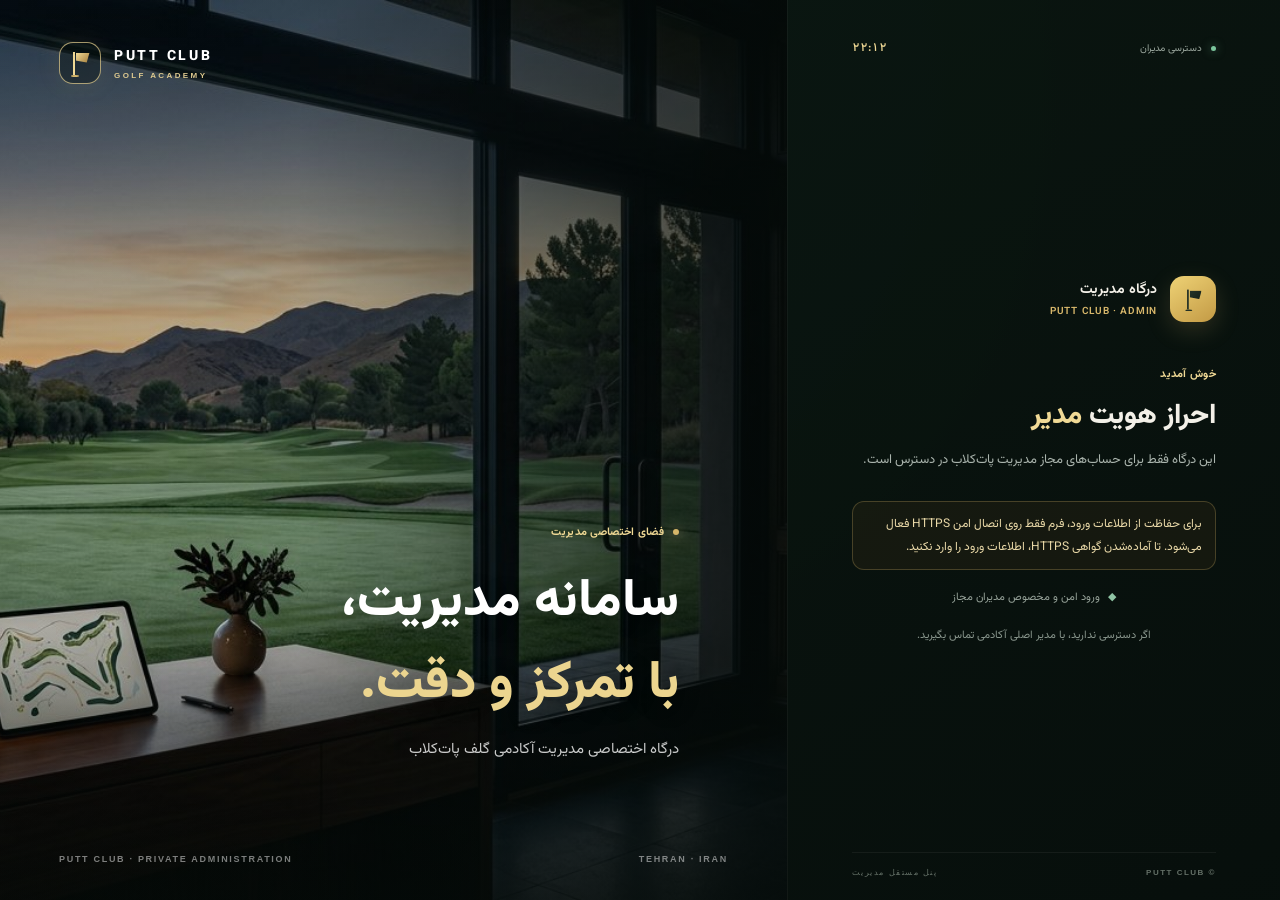
<file: public/index.html>
<!doctype html>
<html lang="fa" dir="rtl">
<head>
  <meta charset="utf-8">
  <meta name="viewport" content="width=device-width, initial-scale=1, viewport-fit=cover">
  <meta name="theme-color" content="#08120f">
  <meta name="description" content="پنل مدیریت اختصاصی باشگاه گلف پات‌کلاب">
  <link rel="preload" href="./assets/fonts/vazirmatn-arabic-wght-normal.woff2" as="font" type="font/woff2" crossorigin>
  <link rel="preload" href="./assets/fonts/vazirmatn-latin-wght-normal.woff2" as="font" type="font/woff2" crossorigin>
  <title>ورود مدیریت — پات‌کلاب</title>
  <link rel="icon" href="data:image/svg+xml,%3Csvg xmlns='http://www.w3.org/2000/svg' viewBox='0 0 64 64'%3E%3Crect width='64' height='64' rx='18' fill='%230b2119'/%3E%3Cpath d='M17 48V13h3v35M21 15c12-7 20 6 31 0v19c-11 6-19-7-31 0' fill='none' stroke='%23d5b66a' stroke-width='3' stroke-linecap='round' stroke-linejoin='round'/%3E%3C/svg%3E">
  <link rel="stylesheet" href="./styles.css">
  <script src="./config.js"></script>
  <script defer src="./device-bridge.js"></script>
  <script defer src="./dashboard.js"></script>
  <script defer src="./app.js"></script>
</head>
<body>
  <main id="loginView" class="login-page">
    <section class="login-visual" aria-label="نمای گلف پات‌کلاب">
      <div class="visual-scrim"></div>
      <div class="visual-brand">
        <span class="brand-emblem" aria-hidden="true"><span></span></span>
        <span class="brand-wordmark"><b>PUTT CLUB</b><small>GOLF ACADEMY</small></span>
      </div>
      <div class="visual-copy">
        <span class="eyebrow"><i></i> فضای اختصاصی مدیریت</span>
        <h1>سامانه مدیریت،<br><em>با تمرکز و دقت.</em></h1>
        <p>درگاه اختصاصی مدیریت آکادمی گلف پات‌کلاب</p>
      </div>
      <div class="visual-caption"><span>PUTT CLUB · PRIVATE ADMINISTRATION</span><span>TEHRAN · IRAN</span></div>
    </section>

    <section class="login-side">
      <div class="login-topline">
        <span class="secure-label"><i></i> دسترسی مدیران</span>
        <span class="login-time" id="loginClock" aria-label="ساعت تهران">--:--</span>
      </div>
      <div class="login-card-wrap">
        <div class="login-card">
          <div class="card-brand">
            <span class="brand-emblem small" aria-hidden="true"><span></span></span>
            <div><b>درگاه مدیریت</b><small>PUTT CLUB · ADMIN</small></div>
          </div>
          <div class="card-heading">
            <span class="eyebrow">خوش آمدید</span>
            <h2>احراز هویت <em>مدیر</em></h2>
            <p>این درگاه فقط برای حساب‌های مجاز مدیریت پات‌کلاب در دسترس است.</p>
          </div>
          <div id="transportMessage" class="form-message info" role="status" aria-live="polite" hidden></div>
          <form id="loginForm" autocomplete="on" novalidate>
            <label class="field-label" for="loginEmail">ایمیل مدیر</label>
            <div class="input-wrap">
              <span class="field-icon" aria-hidden="true"><svg viewBox="0 0 24 24" fill="none"><rect x="3.5" y="5.5" width="17" height="13" rx="3.5"/><path d="m5 7 7 5.5L19 7"/></svg></span>
              <input id="loginEmail" name="email" type="email" autocomplete="username" inputmode="email" placeholder="ایمیل مدیر" required>
            </div>
            <label class="field-label password-label" for="loginPassword">رمز عبور</label>
            <div class="input-wrap">
              <span class="field-icon lock-icon" aria-hidden="true"><svg viewBox="0 0 24 24" fill="none"><rect x="4.5" y="10" width="15" height="11" rx="3"/><path d="M8 10V7.5a4 4 0 0 1 8 0V10M12 14v3"/></svg></span>
              <input id="loginPassword" name="password" type="password" autocomplete="current-password" placeholder="رمز عبور" required>
              <button type="button" id="togglePassword" class="reveal-btn" aria-label="نمایش رمز عبور" title="نمایش/پنهان‌کردن رمز"><svg viewBox="0 0 24 24" fill="none" aria-hidden="true"><path d="M2.8 12s3.2-5.5 9.2-5.5 9.2 5.5 9.2 5.5-3.2 5.5-9.2 5.5S2.8 12 2.8 12Z"/><circle cx="12" cy="12" r="2.4"/></svg></button>
            </div>
            <div id="loginMessage" class="form-message" role="status" aria-live="polite" hidden></div>
            <button id="loginSubmit" class="primary-btn" type="submit">
              <span>تأیید هویت و ورود</span><b aria-hidden="true">←</b>
            </button>
          </form>
          <div class="login-foot"><span class="shield-icon" aria-hidden="true">◆</span><span>ورود امن و مخصوص مدیران مجاز</span></div>
        </div>
        <div class="login-help">اگر دسترسی ندارید، با مدیر اصلی آکادمی تماس بگیرید.</div>
      </div>
      <footer class="side-footer"><span>© PUTT CLUB</span><span>پنل مستقل مدیریت</span></footer>
    </section>
  </main>

  <div id="dashboardView" class="admin-dashboard" hidden>
    <header class="dash-topbar">
      <div class="topbar-brand">
        <button id="navToggle" class="nav-toggle" type="button" aria-label="بازکردن منو" aria-controls="dashSidebar" aria-expanded="false"><span></span><span></span><span></span></button>
        <span class="brand-emblem small" aria-hidden="true"><span></span></span>
        <div class="topbar-title"><b>کنسول مدیریت</b><small>PUTT CLUB | پات‌کلاب</small></div>
      </div>

      <div class="topbar-status" aria-label="ساعت و تاریخ تهران">
        <div class="status-chip time-chip" aria-label="ساعت تهران">
          <span class="status-icon" aria-hidden="true"><svg viewBox="0 0 24 24" fill="none"><circle cx="12" cy="13" r="8"/><path d="M12 9v4l2.5 1.5M9 2.5h6M12 2.5v2.5"/></svg></span>
          <b id="tehranTime">—</b>
        </div>
        <div class="status-chip date-chip" aria-label="تاریخ شمسی">
          <span class="status-icon" aria-hidden="true"><svg viewBox="0 0 24 24" fill="none"><rect x="3.5" y="5" width="17" height="16" rx="3"/><path d="M7.5 3.5v3M16.5 3.5v3M4 9h16"/></svg></span>
          <b id="tehranDate">—</b>
        </div>
      </div>

      <div class="topbar-account">
        <div class="manager-chip">
          <span class="manager-avatar" aria-hidden="true">م</span>
          <div class="manager-meta"><b id="managerEmail" class="manager-label">مدیر</b><small id="managerRole">مدیر سیستم</small></div>
        </div>
        <a class="top-link" href="https://panel.puttclub.ir/" target="_blank" rel="noopener noreferrer"><b>پنل اعضا</b><span aria-hidden="true">↗</span></a>
        <a class="top-link" href="https://puttclub.ir/" target="_blank" rel="noopener noreferrer"><b>سایت</b><span aria-hidden="true">↗</span></a>
        <button id="logoutBtn" class="logout-btn" type="button"><b>خروج</b></button>
      </div>
    </header>

    <div class="dash-body">
      <aside id="dashSidebar" class="dash-sidebar" aria-label="منوی پنل مدیریت">
        <nav id="sideNav" class="side-nav" aria-label="بخش‌های مدیریت"></nav>
        <div id="systemStatus" class="sidebar-status" aria-live="polite">
          <span class="status-dot" aria-hidden="true"></span>
          <b id="systemStatusText">سیستم آنلاین</b>
          <small id="syncStatusText">در حال اتصال به آکادمی…</small>
        </div>
      </aside>
      <button id="navBackdrop" class="nav-backdrop" type="button" aria-label="بستن منو" tabindex="-1"></button>

      <main id="dashContent" class="dash-content" tabindex="-1">
        <div id="dashPage" class="dash-page"></div>
        <section id="academyHost" class="academy-host" aria-label="پنل آکادمی" hidden></section>
      </main>
    </div>
  </div>
</body>
</html>
</file>
<file: public/styles.css>
@charset "UTF-8";
@font-face{
  font-family:"Vazirmatn Variable";font-style:normal;font-weight:100 900;font-display:swap;
  src:url("./assets/fonts/vazirmatn-arabic-wght-normal.woff2") format("woff2-variations");
  unicode-range:U+0600-06FF,U+0750-077F,U+0870-088E,U+0890-0891,U+0897-08E1,U+08E3-08FF,U+200C-200E,U+2010-2011,U+204F,U+2E41,U+FB50-FDFF,U+FE70-FE74,U+FE76-FEFC;
}
@font-face{
  font-family:"Vazirmatn Variable";font-style:normal;font-weight:100 900;font-display:swap;
  src:url("./assets/fonts/vazirmatn-latin-wght-normal.woff2") format("woff2-variations");
  unicode-range:U+0000-00FF,U+0131,U+0152-0153,U+02BB-02BC,U+02C6,U+02DA,U+02DC,U+0304,U+0308,U+0329,U+2000-206F,U+20AC,U+2122,U+2191,U+2193,U+2212,U+2215,U+FEFF,U+FFFD;
}
:root{
  color-scheme:dark;
  --bg:#08110f;--panel:#0c1714;--panel-soft:rgba(14,27,22,.86);--line:rgba(223,207,158,.12);
  --gold:#d6b66a;--gold-bright:#f0d995;--green:#8fc4a4;--text:#f3f0e8;--muted:#9aa79f;
  --red:#f2a08c;--shadow:0 28px 90px rgba(0,0,0,.45);
  font-family:"Vazirmatn Variable",Vazirmatn,Tahoma,"Segoe UI",Arial,sans-serif;
  font-synthesis:none;font-kerning:normal;text-rendering:optimizeLegibility;
}
*{box-sizing:border-box}
html,body{margin:0;min-height:100%;background:var(--bg);color:var(--text)}
body{min-height:100vh;min-height:100svh;overflow-x:hidden}
button,input{font:inherit}
button{color:inherit}
[hidden]{display:none!important}

/* Login — a single golf image, with a restrained academy palette. */
.login-page{min-height:100vh;min-height:100svh;display:grid;grid-template-columns:minmax(0,1.5fr) minmax(420px,.94fr);direction:ltr;background:radial-gradient(ellipse at 45% 10%,#183329 0,#0a1511 56%,#07100d 100%)}
.login-visual{position:relative;min-height:100vh;min-height:100svh;overflow:hidden;isolation:isolate;background:#10251c url("./assets/login-golf-admin.jpg") center/cover no-repeat}
.visual-scrim{position:absolute;inset:0;z-index:-1;background:linear-gradient(90deg,rgba(5,12,10,.12) 0%,rgba(5,12,10,.15) 38%,rgba(5,12,10,.73) 100%),linear-gradient(0deg,rgba(4,10,8,.78),transparent 35%,rgba(5,12,10,.24));}
.visual-brand{position:absolute;top:42px;left:7.5%;display:flex;align-items:center;gap:13px;direction:ltr}
.brand-emblem{width:42px;height:42px;border:1px solid rgba(240,217,149,.68);border-radius:14px;display:grid;place-items:center;background:rgba(6,17,13,.4);box-shadow:0 0 24px rgba(214,182,106,.1);flex:none}
.brand-emblem>span{width:15px;height:23px;position:relative;border-left:2px solid var(--gold-bright)}
.brand-emblem>span:before{content:"";position:absolute;left:1px;top:1px;width:14px;height:10px;background:linear-gradient(135deg,var(--gold-bright),#a17a38);clip-path:polygon(0 0,100% 0,80% 100%,0 80%)}
.brand-emblem>span:after{content:"";position:absolute;left:-4px;bottom:-2px;width:8px;height:2px;border-radius:50%;background:var(--gold)}
.brand-emblem.small{width:37px;height:37px;border-radius:12px;background:rgba(214,182,106,.08)}
.brand-emblem.small>span{transform:scale(.86)}
.brand-wordmark{display:flex;flex-direction:column;gap:3px;color:white;letter-spacing:2.7px}
.brand-wordmark b{font-size:14px;font-weight:800}
.brand-wordmark small{font:700 8px/1.2 Arial,sans-serif;letter-spacing:2.4px;color:#dec98f}
.visual-copy{position:absolute;left:7.5%;right:8%;bottom:15%;max-width:620px;color:#fff;direction:rtl;text-align:right}
.eyebrow{display:inline-flex;align-items:center;gap:9px;color:var(--gold-bright);font-size:11px;font-weight:700;letter-spacing:.3px}
.eyebrow i,.secure-label i{width:6px;height:6px;display:inline-block;border-radius:50%;background:var(--gold);box-shadow:0 0 12px rgba(240,217,149,.6)}
.visual-copy h1{font-size:clamp(34px,4.1vw,58px);line-height:1.55;margin:18px 0 10px;font-weight:800;letter-spacing:0;text-shadow:0 4px 28px rgba(0,0,0,.2)}
.visual-copy h1 em{font-style:normal;color:#ecd58f}
.visual-copy p{margin:0;color:rgba(255,255,255,.78);font-size:15px;line-height:2}
.visual-caption{position:absolute;left:7.5%;right:7.5%;bottom:34px;display:flex;justify-content:space-between;gap:14px;color:rgba(255,255,255,.48);font:700 9px/1.6 Arial,sans-serif;letter-spacing:1.7px;direction:ltr}
.login-side{min-height:100vh;min-height:100svh;padding:28px clamp(24px,5vw,70px) 22px;display:flex;flex-direction:column;direction:rtl;background:linear-gradient(150deg,rgba(10,21,16,.98),rgba(7,15,12,.98));border-left:1px solid rgba(255,255,255,.045)}
.login-topline{height:40px;display:flex;align-items:center;justify-content:space-between;color:#9aa69d}
.secure-label{display:inline-flex;align-items:center;gap:9px;font-size:10px}
.secure-label i{width:5px;height:5px;background:#7bc59c;box-shadow:0 0 10px rgba(123,197,156,.6)}
.login-time{font:500 12px/1.4 "Vazirmatn Variable",Tahoma,sans-serif;color:var(--gold-bright);font-variant-numeric:tabular-nums;direction:ltr}
.login-card-wrap{width:min(100%,430px);margin:auto;align-self:center}
.login-card{padding:4px 0;background:transparent;border:0;border-radius:0;box-shadow:none;position:relative;overflow:visible}
.login-card:before{display:none}
.card-brand{display:flex;align-items:center;gap:13px}
.card-brand .brand-emblem.small{width:46px;height:46px;border:0;border-radius:14px;background:linear-gradient(145deg,#eed275,#c39a45);box-shadow:0 8px 24px rgba(214,182,106,.18)}
.card-brand .brand-emblem.small>span{border-left-color:#233025}
.card-brand .brand-emblem.small>span:before{background:linear-gradient(135deg,#26362a,#142018)}
.card-brand .brand-emblem.small>span:after{background:#233025}
.card-brand>div{display:flex;flex-direction:column;gap:4px}
.card-brand b{font-size:14px;letter-spacing:0;font-weight:700}
.card-brand small{font:600 10px/1.4 "Vazirmatn Variable",Arial,sans-serif;color:var(--gold);letter-spacing:.7px;direction:ltr;text-align:right}
.card-heading{margin:39px 0 28px}
.card-heading .eyebrow{font-size:11px}
.card-heading h2{font-size:28px;line-height:1.55;margin:9px 0 8px;font-weight:800;letter-spacing:0}
.card-heading h2 em{font-style:normal;color:var(--gold-bright)}
.card-heading p{font-size:13px;line-height:2;color:#aab4ad;margin:0}
.field-label{position:absolute;width:1px;height:1px;padding:0;margin:-1px;overflow:hidden;clip:rect(0,0,0,0);white-space:nowrap;border:0}
.password-label{margin:0}
.input-wrap{height:58px;display:flex;align-items:center;gap:12px;padding:0 16px;border:1px solid rgba(196,207,202,.38);border-radius:14px;background:rgba(255,255,255,.045);transition:border-color .2s,box-shadow .2s,background .2s;direction:rtl}
.input-wrap:focus-within{border-color:rgba(240,217,149,.82);background:rgba(255,255,255,.065);box-shadow:0 0 0 3px rgba(214,182,106,.1)}
.password-label+.input-wrap{margin-top:15px}
.field-icon{color:#9bc9b1;width:21px;height:21px;display:grid;place-items:center;flex:none}
.field-icon svg,.reveal-btn svg{width:20px;height:20px;display:block;stroke:currentColor;stroke-width:1.7;stroke-linecap:round;stroke-linejoin:round}
.lock-icon{position:relative}
.input-wrap input{min-width:0;width:100%;height:100%;border:0;outline:0;background:transparent;color:#fff;font:500 14px/1.5 "Vazirmatn Variable",Tahoma,sans-serif;direction:ltr;text-align:left}
.input-wrap input::placeholder{color:#a4aea8;font-size:13px;font-weight:400;direction:rtl;text-align:right}
.reveal-btn{width:32px;height:32px;border:0;background:transparent;color:#9ba79e;cursor:pointer;border-radius:9px;flex:none;display:grid;place-items:center}
.reveal-btn:hover{color:var(--gold-bright);background:rgba(255,255,255,.06)}
.form-message{margin-top:16px;padding:11px 13px;border:1px solid rgba(242,160,140,.25);border-radius:12px;background:rgba(112,42,32,.16);color:#ffc0ac;font-size:12px;line-height:1.9}
.form-message.info{border-color:rgba(214,182,106,.26);background:rgba(115,86,34,.12);color:#ead9a8}
.primary-btn{position:relative;width:100%;height:58px;margin-top:20px;border:1px solid rgba(255,238,177,.4);border-radius:14px;background:linear-gradient(110deg,#f1cb4b,#e3aa16);color:#201b0d;font-size:14px;font-weight:700;display:flex;align-items:center;justify-content:center;padding:0 42px;cursor:pointer;text-align:center;transition:filter .2s,transform .2s,box-shadow .2s;box-shadow:0 10px 28px rgba(221,170,28,.22)}
.primary-btn:hover:not(:disabled){filter:brightness(1.07);transform:translateY(-1px);box-shadow:0 13px 30px rgba(221,170,28,.3)}
.primary-btn:focus-visible{outline:3px solid rgba(240,217,149,.62);outline-offset:3px}
.primary-btn:disabled{opacity:.64;cursor:not-allowed}
.primary-btn b{position:absolute;left:17px;font-size:19px;font-weight:500}
.login-foot{display:flex;align-items:center;justify-content:center;gap:8px;margin-top:19px;color:#98a49b;font-size:11px}
.shield-icon{font-size:11px;color:#8fc4a4}
.login-help{text-align:center;color:#89968d;font-size:11px;line-height:1.9;margin-top:16px}
.side-footer{display:flex;justify-content:space-between;gap:10px;padding-top:14px;border-top:1px solid rgba(255,255,255,.055);font:700 8px/1.4 Arial,sans-serif;letter-spacing:1.5px;color:#647067}

/* Post-login console — grouped RTL sidebar, hero, stats and command grid. */
.admin-dashboard{--side-w:296px;min-height:100vh;min-height:100svh;direction:rtl;background:radial-gradient(ellipse at 85% -10%,rgba(28,64,48,.42),transparent 45%),radial-gradient(ellipse at 0% 100%,rgba(214,182,106,.05),transparent 40%),#08110f}
.ico svg,.admin-dashboard [class*="-icon"] svg,.admin-dashboard [class*="-ico"] svg,.nav-chevron svg,.hero-crown svg{width:100%;height:100%;display:block;stroke:currentColor;stroke-width:1.6;stroke-linecap:round;stroke-linejoin:round}

/* Top bar */
.dash-topbar{position:sticky;top:0;z-index:30;min-height:70px;display:flex;align-items:center;justify-content:space-between;gap:16px;padding:10px clamp(14px,2.4vw,34px);border-bottom:1px solid rgba(223,207,158,.1);background:rgba(8,17,15,.86);backdrop-filter:blur(14px);-webkit-backdrop-filter:blur(14px)}
.topbar-brand{display:flex;align-items:center;gap:11px;min-width:0}
.topbar-brand .brand-emblem.small{width:42px;height:42px;border:0;background:linear-gradient(145deg,#eed275,#c39a45);box-shadow:0 8px 22px rgba(214,182,106,.18)}
.topbar-brand .brand-emblem.small>span{border-left-color:#233025}
.topbar-brand .brand-emblem.small>span:before{background:linear-gradient(135deg,#26362a,#142018)}
.topbar-brand .brand-emblem.small>span:after{background:#233025}
.topbar-title{display:flex;flex-direction:column;gap:2px;min-width:0}
.topbar-title b{font-size:15px;font-weight:800;color:#f3efe3}
.topbar-title small{font-size:10px;font-weight:600;color:var(--gold);letter-spacing:.4px;white-space:nowrap}
.topbar-status{display:flex;align-items:center;gap:8px}
.status-chip{min-height:38px;display:flex;align-items:center;gap:8px;padding:6px 11px;border:1px solid rgba(255,255,255,.08);border-radius:12px;background:linear-gradient(145deg,rgba(20,34,29,.9),rgba(11,22,19,.9));color:#c9d0c9;font-size:11px;white-space:nowrap}
.status-icon{width:22px;height:22px;display:grid;place-items:center;padding:3px;border-radius:7px;background:rgba(214,182,106,.1);color:var(--gold-bright)}
.time-chip b{color:var(--gold-bright);font-size:12px;font-weight:650;font-variant-numeric:tabular-nums;direction:ltr}
.date-chip b{color:#e2ddcf;font-size:11px;font-weight:600}
.topbar-account{display:flex;align-items:center;gap:8px}
.manager-chip{display:flex;align-items:center;gap:9px;padding-left:6px;min-width:0}
.manager-avatar{width:36px;height:36px;display:grid;place-items:center;border:1px solid rgba(214,182,106,.28);border-radius:12px;background:rgba(214,182,106,.1);color:var(--gold-bright);font-size:14px;font-weight:800;flex:none}
.manager-meta{display:flex;flex-direction:column;gap:1px;min-width:0}
.manager-label{max-width:170px;overflow:hidden;text-overflow:ellipsis;white-space:nowrap;color:#ece7d9;font-size:12px;font-weight:700;direction:ltr;text-align:right}
.manager-meta small{color:#8d9a91;font-size:10px}
.top-link,.logout-btn{height:38px;display:inline-flex;align-items:center;gap:7px;padding:0 13px;border:1px solid rgba(255,255,255,.1);border-radius:12px;background:rgba(255,255,255,.03);color:#d6dbd4;font-size:11.5px;text-decoration:none;cursor:pointer;white-space:nowrap;transition:border-color .18s,background .18s,color .18s}
.top-link span{color:var(--gold);font-size:13px}
.top-link:hover,.logout-btn:hover{border-color:rgba(214,182,106,.45);background:rgba(214,182,106,.08);color:var(--gold-bright)}
.logout-btn{color:#ffc4b2;border-color:rgba(242,160,140,.2)}
.logout-btn:hover{border-color:rgba(242,160,140,.5);background:rgba(242,160,140,.08);color:#ffd2c4}
.top-link b,.logout-btn b{font-weight:650}
.nav-toggle{display:none;width:40px;height:40px;flex-direction:column;align-items:center;justify-content:center;gap:4px;border:1px solid rgba(255,255,255,.1);border-radius:12px;background:rgba(255,255,255,.03);cursor:pointer}
.nav-toggle span{width:17px;height:1.7px;border-radius:2px;background:var(--gold-bright)}

/* Body layout */
.dash-body{width:min(100%,1600px);margin:0 auto;padding:22px clamp(14px,2.4vw,34px) 30px;display:grid;grid-template-columns:var(--side-w) minmax(0,1fr);gap:22px;align-items:start}

/* Sidebar */
.dash-sidebar{position:sticky;top:92px;max-height:calc(100vh - 110px);overflow:auto;display:flex;flex-direction:column;gap:12px;padding:2px;scrollbar-width:thin;scrollbar-color:rgba(214,182,106,.25) transparent}
.side-nav{display:flex;flex-direction:column;gap:12px}
.nav-group{border:1px solid rgba(223,207,158,.1);border-radius:20px;background:linear-gradient(150deg,rgba(17,31,26,.95),rgba(10,20,17,.95));box-shadow:0 14px 36px rgba(0,0,0,.18);overflow:hidden;transition:border-color .2s,box-shadow .2s}
.nav-group.is-open{border-color:rgba(214,182,106,.34);box-shadow:0 18px 44px rgba(0,0,0,.24),0 0 0 1px rgba(214,182,106,.05) inset}
.nav-group-head{width:100%;display:flex;align-items:center;gap:12px;padding:14px 14px;border:0;background:transparent;color:inherit;text-align:right;cursor:pointer}
.nav-group.is-open .nav-group-head{background:linear-gradient(145deg,rgba(214,182,106,.09),rgba(214,182,106,.02));border-bottom:1px solid rgba(214,182,106,.12)}
.nav-group-icon{width:42px;height:42px;padding:10px;border:1px solid rgba(214,182,106,.25);border-radius:13px;background:linear-gradient(145deg,rgba(214,182,106,.18),rgba(214,182,106,.05));color:var(--gold-bright);flex:none}
.nav-group-text{display:flex;flex-direction:column;gap:3px;min-width:0;flex:1}
.nav-group-text b{font-size:13.5px;font-weight:800;color:#f1ecdf}
.nav-group-text small{font-size:10.5px;color:#8b988f;white-space:nowrap;overflow:hidden;text-overflow:ellipsis}
.nav-group.has-active:not(.is-open) .nav-group-text b{color:var(--gold-bright)}
.nav-chevron{width:18px;height:18px;color:#8b988f;flex:none;transition:transform .22s,color .2s}
.nav-group.is-open .nav-chevron{transform:rotate(180deg);color:var(--gold)}
.nav-group-head:hover .nav-group-text b{color:var(--gold-bright)}
.nav-group-head:focus-visible,.nav-item:focus-visible,.cmd-card:focus-visible,.stat-action:focus-visible,.top-link:focus-visible,.logout-btn:focus-visible,.nav-toggle:focus-visible,.ghost-btn:focus-visible{outline:2px solid rgba(240,217,149,.75);outline-offset:2px}
.nav-items{display:flex;flex-direction:column;gap:4px;padding:10px}
.nav-item{min-height:44px;display:flex;align-items:center;gap:11px;padding:0 12px;border:1px solid transparent;border-radius:12px;color:#c3cbc4;font-size:12.5px;font-weight:600;text-decoration:none;transition:background .16s,border-color .16s,color .16s}
.nav-item-icon{width:19px;height:19px;color:#8fc4a4;flex:none}
.nav-item:hover{background:rgba(255,255,255,.04);color:#f0e5c3}
.nav-item:hover .nav-item-icon{color:var(--gold-bright)}
.nav-item.is-active{border-color:rgba(214,182,106,.55);background:linear-gradient(145deg,rgba(214,182,106,.2),rgba(214,182,106,.06));color:var(--gold-bright);box-shadow:0 6px 18px rgba(214,182,106,.08)}
.nav-item.is-active .nav-item-icon{color:var(--gold-bright)}
.sidebar-status{display:grid;grid-template-columns:auto 1fr;align-items:center;column-gap:9px;row-gap:2px;padding:13px 15px;border:1px solid rgba(120,200,153,.16);border-radius:16px;background:rgba(14,28,22,.7)}
.sidebar-status b{font-size:12px;color:#bde0c7;font-weight:650}
.sidebar-status small{grid-column:2;font-size:10px;color:#7f8c84}
.status-dot{width:8px;height:8px;border-radius:50%;background:#78c899;box-shadow:0 0 10px rgba(120,200,153,.55)}
.sidebar-status.is-offline{border-color:rgba(242,160,140,.24)}
.sidebar-status.is-offline b{color:#ffc0ac}
.sidebar-status.is-offline .status-dot{background:#f2a08c;box-shadow:0 0 10px rgba(242,160,140,.45)}
.nav-backdrop{display:none}

/* Content */
.dash-content{min-width:0;display:flex;flex-direction:column;gap:20px;outline:none}
.dash-hero{position:relative;min-height:240px;display:flex;align-items:center;padding:32px clamp(20px,3vw,40px);border:1px solid rgba(223,207,158,.16);border-radius:24px;overflow:hidden;isolation:isolate;background:#10251c url("./assets/login-golf-admin.jpg") 30% 55%/cover no-repeat;box-shadow:0 22px 60px rgba(0,0,0,.28)}
.dash-hero:before{content:"";position:absolute;inset:0;z-index:-1;background:linear-gradient(to left,rgba(8,17,15,.95) 0%,rgba(8,17,15,.78) 38%,rgba(8,17,15,.25) 72%,rgba(8,17,15,.1) 100%),linear-gradient(0deg,rgba(8,17,15,.55),transparent 55%)}
.hero-copy{max-width:600px}
.dash-hero h1{display:flex;align-items:center;gap:12px;margin:0;font-size:clamp(22px,2.4vw,32px);line-height:1.5;font-weight:800;color:#fbf7ec}
.hero-crown{width:34px;height:34px;color:var(--gold-bright);flex:none;filter:drop-shadow(0 0 12px rgba(240,217,149,.35))}
.dash-hero p{margin:8px 0 0;color:#c8cfc8;font-size:13px;line-height:2}
.hero-chips{display:flex;flex-wrap:wrap;gap:9px;margin-top:20px}
.hero-chip{min-height:38px;display:inline-flex;align-items:center;gap:7px;padding:0 15px;border:1px solid rgba(223,207,158,.28);border-radius:12px;background:rgba(8,17,15,.55);color:#efe3bd;font-size:12px;font-weight:700;backdrop-filter:blur(6px)}
.hero-chip.is-ok{border-color:rgba(120,200,153,.45);color:#bfe6cc;background:rgba(18,48,34,.55)}
.hero-chip-ico{width:15px;height:15px}
.hero-chip.is-preview{border-style:dashed;color:#a9b4ac}

.stat-grid{display:grid;grid-template-columns:repeat(4,minmax(0,1fr));gap:16px}
.stat-card{position:relative;min-height:170px;display:flex;flex-direction:column;align-items:flex-start;padding:18px 18px 16px;border:1px solid rgba(223,207,158,.1);border-radius:20px;overflow:hidden;isolation:isolate;background:linear-gradient(150deg,rgba(18,33,27,.96),rgba(10,20,17,.96));box-shadow:0 14px 36px rgba(0,0,0,.18)}
.stat-card.is-alert{border-color:rgba(214,182,106,.62);box-shadow:0 14px 40px rgba(0,0,0,.22),0 0 0 1px rgba(214,182,106,.12) inset,0 0 34px rgba(214,182,106,.07)}
.stat-icon{width:30px;height:30px;color:#8fc4a4}
.stat-card.is-alert .stat-icon{color:var(--gold-bright)}
.stat-value{margin-top:12px;font-size:32px;line-height:1.2;font-weight:800;color:#f6f1e3;font-variant-numeric:tabular-nums}
.stat-label{margin-top:4px;color:#99a59d;font-size:11.5px;line-height:1.7}
.stat-action{margin-top:auto;align-self:flex-end;display:inline-flex;align-items:center;gap:6px;min-height:32px;padding:0 12px;border:1px solid rgba(143,196,164,.25);border-radius:10px;background:rgba(143,196,164,.08);color:#bfe1cc;font-size:11px;font-weight:700;text-decoration:none;transition:background .16s,border-color .16s}
.stat-action:hover{background:rgba(143,196,164,.16);border-color:rgba(143,196,164,.45)}
.stat-card.is-alert .stat-action{border-color:rgba(214,182,106,.5);background:linear-gradient(110deg,rgba(241,203,75,.22),rgba(227,170,22,.14));color:var(--gold-bright)}
.stat-action-ico{width:14px;height:14px}
.stat-orb{position:absolute;left:-34px;bottom:-40px;z-index:-1;width:120px;height:120px;border-radius:50%;background:radial-gradient(circle at 60% 40%,rgba(143,196,164,.2),rgba(143,196,164,.04) 70%)}
.stat-card.is-alert .stat-orb{background:radial-gradient(circle at 60% 40%,rgba(214,182,106,.26),rgba(214,182,106,.04) 70%)}
.soft-note{margin:-8px 4px 0;color:#c9a98f;font-size:11px}

.panel-card{padding:20px;border:1px solid rgba(223,207,158,.1);border-radius:22px;background:linear-gradient(150deg,rgba(16,30,25,.95),rgba(10,20,17,.95));box-shadow:0 16px 44px rgba(0,0,0,.18)}
.panel-card-head{display:flex;align-items:flex-start;justify-content:space-between;gap:14px;margin-bottom:16px}
.panel-card-head h2{margin:0;font-size:16px;font-weight:800;color:#f1ecdf;line-height:1.6}
.panel-card-head p{margin:2px 0 0;font-size:11.5px;color:#8b988f;line-height:1.8}
.panel-pill{flex:none;min-height:32px;display:inline-flex;align-items:center;padding:0 14px;border:1px solid rgba(214,182,106,.3);border-radius:999px;background:rgba(214,182,106,.08);color:var(--gold-bright);font-size:11px;font-weight:700}
.cmd-grid{display:grid;grid-template-columns:repeat(auto-fill,minmax(200px,1fr));gap:12px}
.cmd-card{position:relative;min-height:138px;display:flex;flex-direction:column;align-items:flex-start;gap:4px;padding:16px 15px 14px;border:1px solid rgba(255,255,255,.08);border-radius:18px;background:linear-gradient(150deg,rgba(255,255,255,.04),rgba(255,255,255,.012));color:inherit;text-decoration:none;transition:transform .18s,border-color .18s,background .18s,box-shadow .18s}
.cmd-icon{width:24px;height:24px;margin-bottom:8px;color:#8fc4a4;transition:color .18s}
.cmd-title{font-size:13.5px;font-weight:800;color:#f0ebde}
.cmd-sub{font-size:11px;line-height:1.75;color:#8b988f}
.cmd-arrow{width:17px;height:17px;margin-top:auto;align-self:flex-end;color:#6f7d74;transition:transform .18s,color .18s}
.cmd-card:hover{transform:translateY(-3px);border-color:rgba(214,182,106,.45);background:linear-gradient(150deg,rgba(214,182,106,.1),rgba(255,255,255,.015));box-shadow:0 12px 30px rgba(0,0,0,.22)}
.cmd-card:hover .cmd-icon,.cmd-card:hover .cmd-arrow{color:var(--gold-bright)}
.cmd-card:hover .cmd-arrow{transform:translateX(-4px)}

/* Module page: compact bar + embedded academy */
.dash-page{display:flex;flex-direction:column;gap:20px;min-width:0}
.dash-content.is-module{gap:14px}
.module-bar{display:flex;align-items:center;gap:14px;padding:12px 16px;border:1px solid rgba(214,182,106,.22);border-radius:18px;background:linear-gradient(110deg,rgba(214,182,106,.08),rgba(16,30,25,.95) 45%),#0d1915;box-shadow:0 12px 32px rgba(0,0,0,.18)}
.module-bar-icon{width:44px;height:44px;padding:10px;border:1px solid rgba(214,182,106,.3);border-radius:14px;background:linear-gradient(145deg,rgba(214,182,106,.2),rgba(214,182,106,.05));color:var(--gold-bright);flex:none}
.module-bar-text{min-width:0;flex:1}
.module-bar-text h1{margin:1px 0 0;font-size:18px;line-height:1.5;font-weight:800;color:#fbf7ec}
.crumbs{display:flex;flex-wrap:wrap;align-items:center;gap:6px;font-size:10.5px;color:#8b988f}
.crumbs a{color:#bfe1cc;text-decoration:none}
.crumbs a:hover{color:var(--gold-bright)}
.crumbs b{color:var(--gold-bright);font-weight:700}
.crumbs .sep{color:#5d6a62}
.module-bar-actions{display:flex;align-items:center;gap:8px;flex:none}
.sync-chip{min-height:34px;display:inline-flex;align-items:center;gap:8px;padding:0 12px;border:1px solid rgba(255,255,255,.1);border-radius:999px;background:rgba(255,255,255,.03);color:#c9d0c9;font-size:11px;font-weight:650;white-space:nowrap}
.sync-dot{width:8px;height:8px;border-radius:50%;background:#9aa79f;flex:none}
[data-sync="ok"] .sync-dot,[data-sync="ok"] .status-dot{background:#78c899;box-shadow:0 0 10px rgba(120,200,153,.55)}
[data-sync="busy"] .sync-dot{background:var(--gold-bright);box-shadow:0 0 10px rgba(240,217,149,.5);animation:syncPulse 1.1s ease-in-out infinite}
[data-sync="wait"] .sync-dot{background:#9aa79f;animation:syncPulse 1.4s ease-in-out infinite}
[data-sync="err"] .sync-dot{background:#f2a08c;box-shadow:0 0 10px rgba(242,160,140,.45)}
.sync-chip[data-sync="ok"]{border-color:rgba(120,200,153,.3);color:#bfe6cc}
.sync-chip[data-sync="busy"]{border-color:rgba(214,182,106,.35);color:#efe0b0}
.sync-chip[data-sync="err"]{border-color:rgba(242,160,140,.35);color:#ffc4b2}
.sidebar-status[data-sync="busy"] small{color:#e8d394}
.sidebar-status[data-sync="err"] small{color:#ffb8a6}
.sidebar-status[data-sync="ok"] small{color:#9fcfb2}
@keyframes syncPulse{50%{opacity:.35}}
.icon-btn{width:36px;height:36px;display:grid;place-items:center;padding:8px;border:1px solid rgba(214,182,106,.3);border-radius:11px;background:rgba(214,182,106,.07);color:var(--gold-bright);cursor:pointer}
.icon-btn:hover{background:rgba(214,182,106,.15)}
.icon-btn:disabled{opacity:.5;cursor:wait}
.icon-btn:focus-visible{outline:2px solid rgba(240,217,149,.75);outline-offset:2px}
.icon-btn-ico{width:18px;height:18px}
.academy-host{position:relative;height:calc(100vh - 212px);height:calc(100svh - 212px);min-height:520px;border:1px solid rgba(223,207,158,.12);border-radius:20px;overflow:hidden;background:#08110f;box-shadow:0 16px 44px rgba(0,0,0,.22)}
.academy-host iframe{display:block;width:100%;height:100%;border:0;background:#08110f}
.frame-loading{position:absolute;inset:0;display:flex;flex-direction:column;align-items:center;justify-content:center;gap:10px;background:#08110f;text-align:center;padding:20px}
.frame-loading b{font-size:14px;color:#ece7d9}
.frame-loading small{font-size:11.5px;color:#8b988f}
.spinner{width:34px;height:34px;border:3px solid rgba(214,182,106,.18);border-top-color:var(--gold-bright);border-radius:50%;animation:spin .9s linear infinite}
@keyframes spin{to{transform:rotate(360deg)}}

/* Responsive */
@media(max-width:1320px){
  .admin-dashboard{--side-w:270px}
  .topbar-status{display:none}
  .stat-grid{grid-template-columns:repeat(2,minmax(0,1fr))}
}
@media(max-width:1024px){
  .nav-toggle{display:flex}
  .dash-body{grid-template-columns:minmax(0,1fr)}
  .dash-sidebar{position:fixed;top:0;right:0;bottom:0;z-index:50;width:min(86vw,320px);max-height:none;padding:18px 14px;background:#0a1512;border-left:1px solid rgba(214,182,106,.18);box-shadow:-20px 0 60px rgba(0,0,0,.45);transform:translateX(105%);transition:transform .26s ease}
  .admin-dashboard.nav-open .dash-sidebar{transform:none}
  .nav-backdrop{position:fixed;inset:0;z-index:40;border:0;background:rgba(3,8,6,.6);backdrop-filter:blur(2px)}
  .admin-dashboard.nav-open .nav-backdrop{display:block}
  .manager-meta{display:none}
}
@media(max-width:720px){
  .dash-topbar{min-height:62px;gap:8px;padding:8px 12px}
  .topbar-brand .brand-emblem.small{display:none}
  .topbar-title b{font-size:13.5px}
  .topbar-title small{font-size:9px}
  .manager-chip{display:none}
  .top-link,.logout-btn{height:36px;padding:0 10px;font-size:11px}
  .top-link span{display:none}
  .dash-body{padding:14px 12px 22px;gap:14px}
  .dash-content{gap:14px}
  .dash-hero{min-height:210px;padding:22px 18px;border-radius:20px;background-position:22% 55%}
  .dash-hero:before{background:linear-gradient(to left,rgba(8,17,15,.95) 0%,rgba(8,17,15,.8) 60%,rgba(8,17,15,.45) 100%)}
  .dash-hero p{font-size:12px}
  .stat-grid{gap:10px}
  .stat-card{min-height:150px;padding:14px;border-radius:17px}
  .stat-value{font-size:26px}
  .stat-label{font-size:10.5px}
  .panel-card{padding:15px 13px;border-radius:18px}
  .panel-card-head h2{font-size:14.5px}
  .cmd-grid{grid-template-columns:repeat(2,minmax(0,1fr));gap:9px}
  .cmd-card{min-height:124px;padding:13px 12px;border-radius:15px}
  .module-bar{flex-wrap:wrap;gap:10px;padding:10px 12px}
  .module-bar-icon{width:38px;height:38px;padding:8px}
  .module-bar-text h1{font-size:16px}
  .module-bar-actions{width:100%;justify-content:space-between}
  .academy-host{height:calc(100svh - 226px);min-height:440px;border-radius:16px}
}
@media(max-width:400px){
  .top-link:nth-of-type(1){display:none}
  .stat-grid{grid-template-columns:minmax(0,1fr) minmax(0,1fr)}
  .stat-action{align-self:stretch;justify-content:center}
}
@media(prefers-reduced-motion:reduce){*,*:before,*:after{scroll-behavior:auto!important;transition-duration:.01ms!important}}

/* on-device storage note (accounts / legacy player logins / local backups) */
.device-note{display:flex;align-items:center;gap:10px;margin:-6px 0 14px;padding:9px 14px;border:1px solid rgba(120,200,153,.22);border-radius:14px;background:rgba(120,200,153,.05);color:#bfd8c7;font-size:11.5px;line-height:1.9}
.device-note .sync-dot{background:#78c899;box-shadow:0 0 10px rgba(120,200,153,.5)}
.device-note.is-err{border-color:rgba(242,160,140,.35);background:rgba(242,160,140,.07);color:#f4c7bb}
.device-note.is-err .sync-dot{background:#f2a08c;box-shadow:0 0 10px rgba(242,160,140,.45)}
</file>
